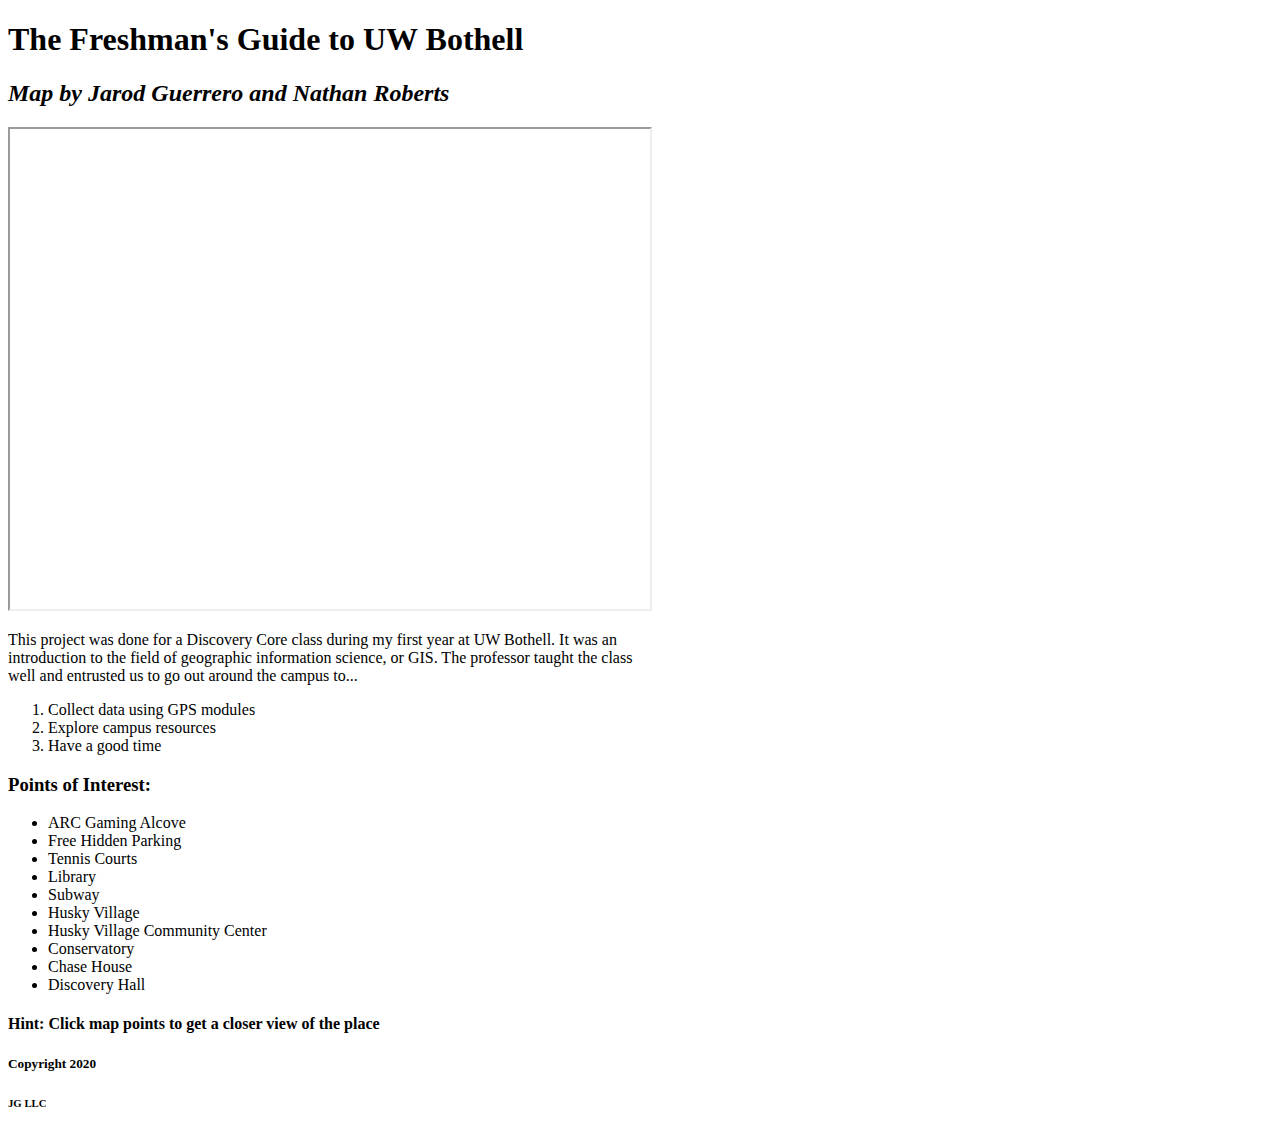
<file: homepage.html>
<!-- CSS 481 HW1: Jarod Guerrero 1/24/2020 -->

<!DOCTYPE HTML>
<html lang="en">
	<head>
		<title>The Freshman's Guide to UW Bothell</title>
	</head>

<!-- BODY -->
<body bdcolor=#eeeeee>
	<h1><b>The Freshman's Guide to UW Bothell</b></h1>
	<h2><i>Map by Jarod Guerrero and Nathan Roberts</i></h2>

	<iframe src="https://www.google.com/maps/d/u/0/embed?mid=134VhlPN0j0_DDjikUD3W9FFmt2Y" width="640" height="480"></iframe>
	<br>

	<p style="margin-right:50%">This project was done for a Discovery Core class during my first year at UW Bothell. It was an introduction to the field of geographic information science, or GIS. The professor taught the class well and entrusted us to go out around the campus to...
		<ol>
			<li>Collect data using GPS modules</li>
			<li>Explore campus resources</li>
			<li>Have a good time</li>
		</ol>
	</p>

	<h3>Points of Interest:</h3>
	<ul>
		<li>ARC Gaming Alcove</li>
		<li>Free Hidden Parking</li>
		<li>Tennis Courts</li>
		<li>Library</li>
		<li>Subway</li>
		<li>Husky Village</li>
		<li>Husky Village Community Center</li>
		<li>Conservatory</li>
		<li>Chase House</li>
		<li>Discovery Hall</li>
	</ul>
	
	<h4>Hint: Click map points to get a closer view of the place</h4>
	
	<h5>Copyright 2020</h5>
	<h6>JG LLC</h6>
</body>
</file>
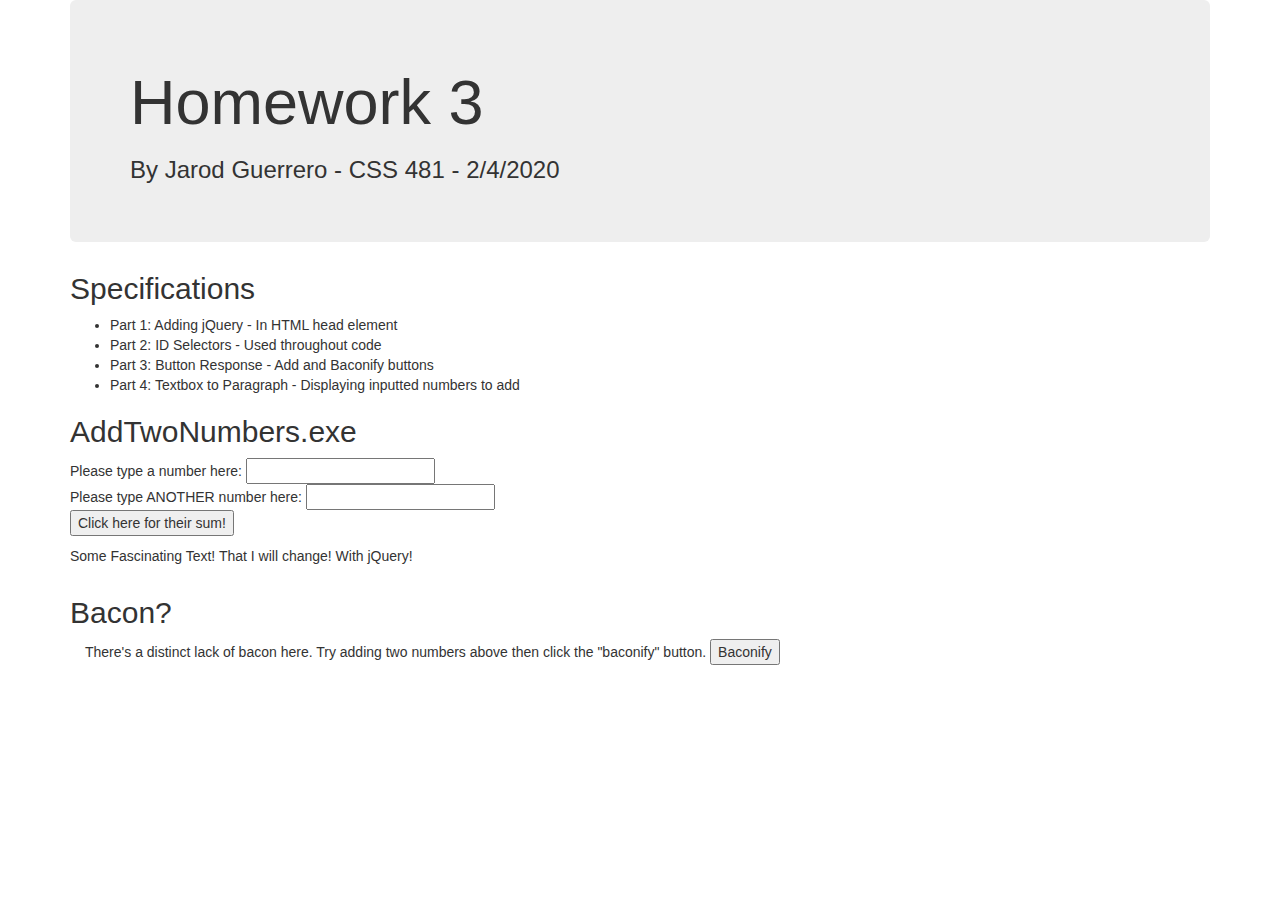
<file: Homework3.html>
<!doctype html>
<html lang="en">

<head>
    <meta charset="utf-8">
    <title>jQuery Template</title>
    <script type="text/javascript" src="https://ajax.googleapis.com/ajax/libs/jquery/1.11.3/jquery.min.js"></script>

    <!-- Latest compiled and minified CSS -->
    <link rel="stylesheet" href="https://maxcdn.bootstrapcdn.com/bootstrap/3.4.1/css/bootstrap.min.css">

    <!-- jQuery library -->
    <script src="https://ajax.googleapis.com/ajax/libs/jquery/3.4.1/jquery.min.js"></script>

    <!-- Latest compiled JavaScript -->
    <script src="https://maxcdn.bootstrapcdn.com/bootstrap/3.4.1/js/bootstrap.min.js"></script>

    <!-- Bacon Ipsum: Generates Lorem Ipsum-like text -->
    <script src="http://cdn.baconipsum.com/api/jquery-BaconIpsum.js"></script>

    <!-- Use included jquery.min.js if CDN not available -->
    <script type="text/javascript">
        if (typeof jQuery == 'undefined') {
            document.write(unescape("<script src='jquery.min.js' type='text/javascript'><\/script>"));
        }

    </script>
    <script type="text/javascript">
        var sum = 0;
        $(document).ready(function() {
            alert('Gadzooks! It worked!');
            $("#btnSumNumbers").click(function() {
                //alert("Made it to the click handler");
                var num1AsString = $("#firstNum").val();
                var num1AsNumber = parseFloat(num1AsString);

                console.log("firstNum (as string): >>" + num1AsString + "<<");
                console.log("firstNum (as number): >>" + num1AsNumber + "<<");

                var num2AsString = $("#secondNum").val();
                var num2AsNumber = parseFloat(num2AsString);

                console.log("secondNum (as string): >>" + num2AsString + "<<");
                console.log("secondNum (as number): >>" + num2AsNumber + "<<");

                if (isNaN(num1AsNumber)) {
                    alert("Error: num1 not a number");
                    console.log("Error: num1 not a number");
                } else if (isNaN(num2AsNumber)) {
                    alert("Error: num2 not a number");
                    console.log("Error: num2 not a number");
                } else {
                    sum = num1AsNumber + num2AsNumber;
                    console.log("Sum is: " + sum);
                    $("#msgHere").html("WASSSSSUUUUUUUP, " + num1AsString + " + " + num2AsString + " is: " + sum + "<br/>");

                    sum = (num1AsNumber + num2AsNumber);
                    console.log("sum (as number): >>" + sum + "<<");
                    console.log("sum (as number, right here): >>" + (num1AsNumber + num2AsNumber) + "<<");
                    console.log("sum (as number, right here, no parens): >>" + num1AsNumber + num2AsNumber + "<<");
                    console.log(); // blank line, for readability
                    console.log("Nifty trick: num1AsNumber is a " + (typeof num1AsNumber) + "; num1AsString is a " + typeof num1AsString);
                }
            });

            // Create bacon paragraphs based on sum variable
            $("#baconify").click(function() {
                if (sum > 0) { // Added two numbers
                    console.log("Creating " + sum + " bacon ipsum paragraphs.");
                    //$("#baconify").hide();

                    // Clear HTML first
                    $("#paragraphsToAdd").html("");
                    $("#paragraphsToAdd").BaconIpsum({
                        type: 'all-meat',
                        paras: sum
                    });
                } else { //
                    console.log("Error: Add two numbers first");
                    alert("Add two numbers first.\nHint: They denote how many paragraphs to generate");
                }
            });
        });

    </script>
</head>

<body>
    <div class="container">
        <div class="jumbotron">
            <h1>Homework 3</h1>
            <h3>By Jarod Guerrero - CSS 481 - 2/4/2020 </h3>
        </div>
        <div class="form">
            <h2>Specifications</h2>
            <ul>
                <li>Part 1: Adding jQuery - In HTML head element</li>
                <li>Part 2: ID Selectors - Used throughout code</li>
                <li>Part 3: Button Response - Add and Baconify buttons</li>
                <li>Part 4: Textbox to Paragraph - Displaying inputted numbers to add</li>
            </ul>
        </div>

        <h2>AddTwoNumbers.exe</h2>
        <form>
            <p>Please type a number here: <input type="text" id="firstNum"> <br />
                Please type ANOTHER number here: <input type="text" id="secondNum"> <br /><input type="button" id="btnSumNumbers" value="Click here for their sum!">
            </p>
        </form>
        <p id="msgHere">Some Fascinating Text! That I will change! With jQuery!</p>
    </div>


    <div class="container">
        <h2>Bacon?</h2>
        <div id="paragraphsToAdd" class="container-fluid">
            There's a distinct lack of bacon here. Try adding two numbers above then click the "baconify" button.
            <input type="button" id="baconify" value="Baconify">
        </div>
    </div>
</body>

</html>
</file>
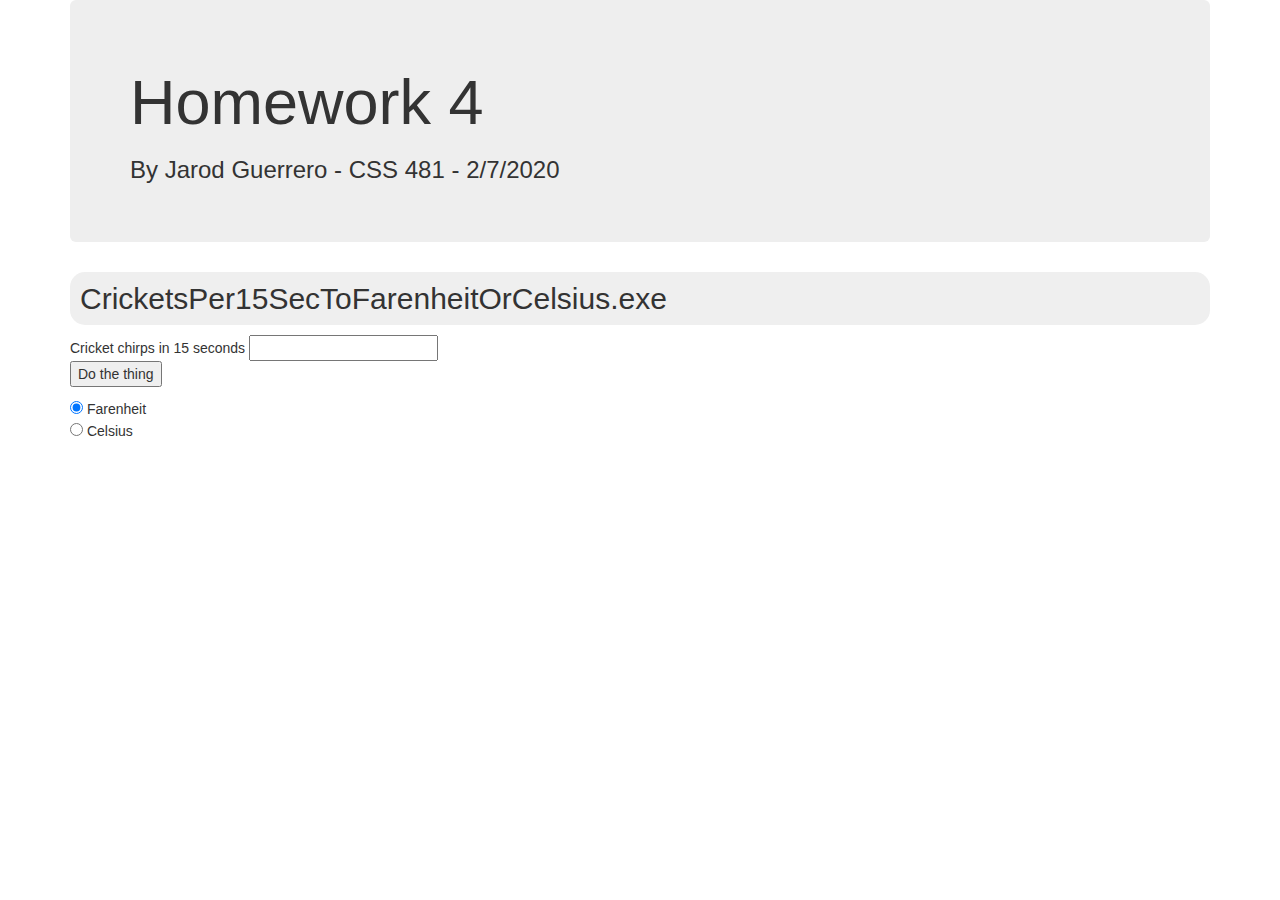
<file: Homework4.html>
<!doctype html>
<html lang="en">

<head>
    <meta charset="utf-8">
    <title>Homework 4</title>

    <!-- Latest compiled and minified CSS -->
    <link rel="stylesheet" href="https://maxcdn.bootstrapcdn.com/bootstrap/3.4.1/css/bootstrap.min.css">

    <!-- jQuery library -->
    <script src="https://ajax.googleapis.com/ajax/libs/jquery/3.4.1/jquery.min.js"></script>

    <!-- Latest compiled JavaScript -->
    <script src="https://maxcdn.bootstrapcdn.com/bootstrap/3.4.1/js/bootstrap.min.js"></script>

    <!-- Bacon Ipsum: Generates Lorem Ipsum-like text -->
    <script src="http://cdn.baconipsum.com/api/jquery-BaconIpsum.js"></script>

    <!-- Use included jquery.min.js if CDN not available -->
    <script type="text/javascript">
        if (typeof jQuery == 'undefined') {
            document.write(unescape("<script src='jquery.min.js' type='text/javascript'><\/script>"));
        }
    </script>
    
    <style>
        body {
            background-image: url('https://media2.giphy.com/media/3osxYjBklebbRBz10A/giphy.gif');
        }
        h2 {
            background-color: #EFEFEF;
            border-radius: 15px;
            padding: 10px;
        }
    </style>
    
    <script type="text/javascript">
        $(document).ready(function() {
            $("#convert").click(function() {
                var chirps = $("#cricketChirps").val();
                var chirpsAsString = parseFloat(chirps);
                
                var FarenheitOrCelsius = $('input:radio[name=temp]:checked').val();
                
                console.log("Inputted chirps: " + chirpsAsString);
                
                if(isNaN(chirps)) 
                {
                    alert("Please type in the number of cricket chirps in 15 seconds")
                    console.log("Error: Invalid cricket chirp input");
                }
                else // do temperature conversion for farenheit
                {
                    chirps = (+chirps + 40) / 4;
                    console.log("temp f: " + chirps);
                    // choose one to output
                    // Round to nearest .5 degree by
                    // multiplying by two and rounding, then dividing by 2
                    // Reference: https://alvinalexander.com/source-code/java-method-round-float-nearest-half-value
                    if (FarenheitOrCelsius == "F") {
                        chirps = Math.round(+chirps * 2) / 2.0;
                        $("#output").html("The temperature is " + chirps + "°F");
                    } else {
                        chirps = (Math.round(2 * (+chirps - 32) * (5/9)) / 2.0).toFixed(1);
                        $("#output").html("The temperature is " + chirps + "°C");
                    }    
                }
            });
        });
    </script>
</head>

<body>
    <div class="container">
        
        <div class="jumbotron">
            <h1>Homework 4</h1>
            <h3>By Jarod Guerrero - CSS 481 - 2/7/2020 </h3>
        </div>

        <h2>CricketsPer15SecToFarenheitOrCelsius.exe</h2>
        <form>
            <p>Cricket chirps in 15 seconds <input type="text" id="cricketChirps">
                <br>
                <input type="button" id="convert" value="Do the thing">
            </p>
            
            <p>
            <input type="radio" name="temp" value="F" checked> Farenheit <br>
                <input type="radio" name="temp" value="C"> Celsius
            </p>
        </form>
        <p id="output"></p>
    </div>
</body>

</html>
</file>
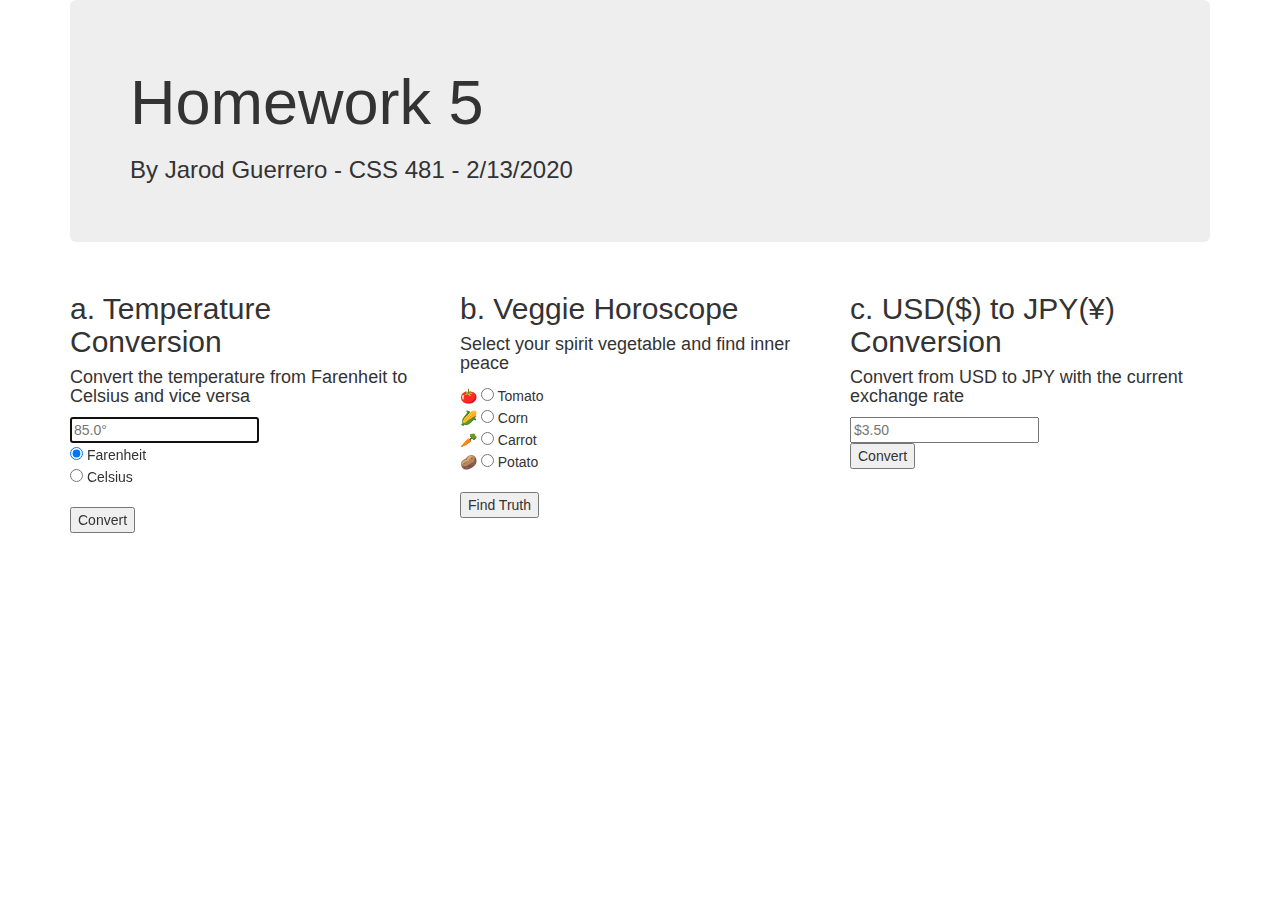
<file: Homework5.html>
<!doctype html>
<html lang="en">

<head>
    <meta charset="utf-8">
    <title>Homework 5</title>

    <!-- Latest compiled and minified Boostrap CSS -->
    <link rel="stylesheet" href="https://maxcdn.bootstrapcdn.com/bootstrap/3.4.1/css/bootstrap.min.css">

    <!-- jQuery library -->
    <script src="https://ajax.googleapis.com/ajax/libs/jquery/3.4.1/jquery.min.js"></script>

    <!-- Latest compiled JavaScript -->
    <script src="https://maxcdn.bootstrapcdn.com/bootstrap/3.4.1/js/bootstrap.min.js"></script>

    <!-- Use included jquery.min.js if CDN not available -->
    <script type="text/javascript">
        if (typeof jQuery == 'undefined') {
            document.write(unescape("<script src='jquery.min.js' type='text/javascript'><\/script>"));
        }

    </script>

    <!-- Temperature Conversion Script -->
    <script>
        $(document).ready(function() {
            // Part 1A
            $("#convertTemp").click(function() {
                var temp = $("#tempInput").val();
                var FarenheitOrCelsius = $('input:radio[name=temp]:checked').val();

                console.log("Inputted Temperature: " + temp);

                if (FarenheitOrCelsius == "F") {
                    // Celsius to Farenheit
                    temp = +temp * (9 / 5) + 32;
                    $("#tempOutput").html("The temperature is " + temp.toFixed(2) + "°F");
                } else {
                    temp = (+temp - 32) * (5 / 9);
                    $("#tempOutput").html("The temperature is " + temp.toFixed(2) + "°C");
                }

            });

            // Part 1B
            $("#vegeFeedback").click(function() {
                var choice = $('input:radio[name=veg]:checked').val();
                console.log("Vege choice: " + choice)
                if (choice == "Tomato") {
                    alert("Abundance - You have a lot to offer.\nSome will be receptive, but\nothers may need more time to ripen.");
                } else if (choice == "Corn") {
                    alert("Growth - You will flourish in\nyour day to day activities,\nsometimes leaving behind a husk.");
                } else if (choice == "Carrot") {
                    alert("Foresight - You can sense events that\nmay be going on in others' lives.\nYou are more accepting of\ntheir attitudes.");
                } else if (choice == "Potato") {
                    alert("Leisure - You slack often, but\nit's simply time spent elsewhere.");
                } else {
                    alert("Please pick a spirit vegetable");
                }
            });

            // Part 1C                     
            $("#convertUSD").click(function() {
                const url = 'https://api.exchangeratesapi.io/latest?base=USD';
                fetch(url)
                    .then(
                        function(response) {
                            if (response.status !== 200) {
                                console.log('Error with API')
                                return;
                            }
                            response.json().then(function(data) {
                                console.log("Current USD to JPY Rate = " + data.rates.JPY);
                                // Do conversion here
                                var newMoney = $("#usdInput").val() * +data.rates.JPY;
                                $("#USDtoJPY").html("¥" + Math.round(newMoney));
                            });
                        }
                    )
            });
        });

    </script>

    <style>
        /* --- Hide Arrows from Number Input Box ---
        /* Chrome, Safari, Edge, Opera */
        input::-webkit-outer-spin-button,
        input::-webkit-inner-spin-button {
            -webkit-appearance: none;
            margin: 0;
        }

        /* Firefox */
        input[type=number] {
            -moz-appearance: textfield;
        }

    </style>
</head>

<body>
    <div class="container">
        <div class="jumbotron">
            <h1>Homework 5</h1>
            <h3>By Jarod Guerrero - CSS 481 - 2/13/2020</h3>
        </div>


        <div class="row">
            <div class="col-lg-4">
                <h2>a. Temperature Conversion</h2>
                <h4>Convert the temperature from Farenheit to Celsius and vice versa</h4>
                <input type="number" id="tempInput" autofocus pattern="^\d*\.?\d*$" placeholder="85.0°">
                <br>
                <input type="radio" name="temp" value="F" checked> Farenheit
                <br>
                <input type="radio" name="temp" value="C"> Celsius
                <br><br>
                <input type="button" id="convertTemp" value="Convert">
                <p id="tempOutput"></p>
            </div>
            <div class="col-lg-4">
                <h2>b. Veggie Horoscope</h2>
                <h4>Select your spirit vegetable and find inner peace</h4>

                🍅 <input type="radio" name="veg" value="Tomato"> Tomato<br>
                🌽 <input type="radio" name="veg" value="Corn"> Corn<br>
                🥕 <input type="radio" name="veg" value="Carrot"> Carrot<br>
                🥔 <input type="radio" name="veg" value="Potato"> Potato<br>
                <br>
                <button id="vegeFeedback">Find Truth</button>
            </div>

            <div class="col-lg-4">
                <h2>c. USD($) to JPY(¥) Conversion</h2>
                <h4>Convert from USD to JPY with the current exchange rate</h4>
                <input type="number" id="usdInput" pattern="^\d+(\.|\,)\d{2}$" placeholder="$3.50">
                <br>
                <input type="button" id="convertUSD" value="Convert">
                <p id="USDtoJPY"></p>
            </div>
        </div>
    </div>

</body>

</html>
</file>
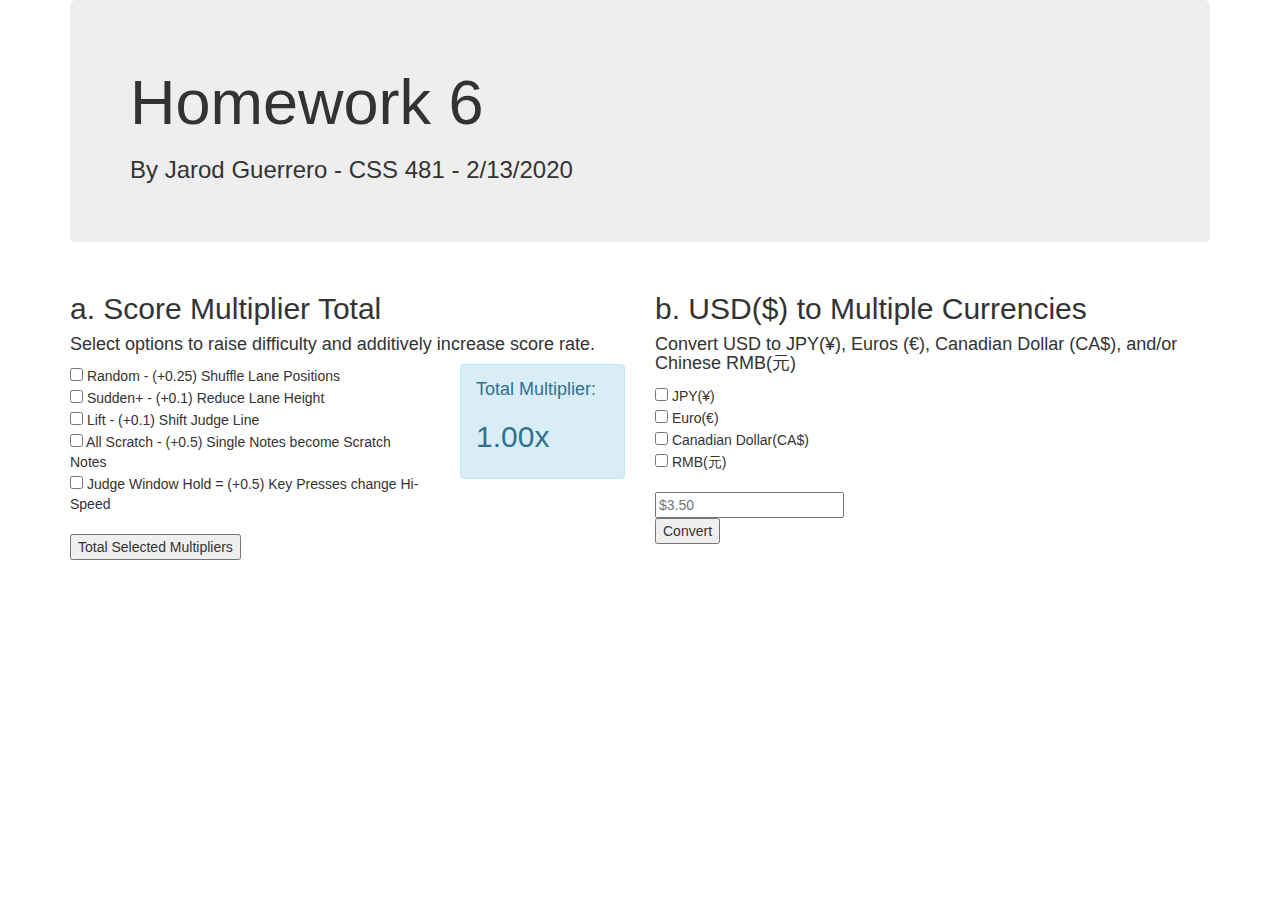
<file: Homework6.html>
<!doctype html>
<html lang="en">

<head>

</head>
<meta charset="utf-8">
<title>Homework 5</title>

<!-- Latest compiled and minified Boostrap CSS -->
<link rel="stylesheet" href="https://maxcdn.bootstrapcdn.com/bootstrap/3.4.1/css/bootstrap.min.css">

<!-- jQuery library -->
<script src="https://ajax.googleapis.com/ajax/libs/jquery/3.4.1/jquery.min.js"></script>

<!-- Latest compiled JavaScript -->
<script src="https://maxcdn.bootstrapcdn.com/bootstrap/3.4.1/js/bootstrap.min.js"></script>

<!-- Use included jquery.min.js if CDN not available -->
<script type="text/javascript">
    if (typeof jQuery == 'undefined') {
        document.write(unescape("<script src='jquery.min.js' type='text/javascript'><\/script>"));
    }

</script>

<style>
    /* --- Hide Arrows from Number Input Box ---
        /* Chrome, Safari, Edge, Opera */
    input::-webkit-outer-spin-button,
    input::-webkit-inner-spin-button {
        -webkit-appearance: none;
        margin: 0;
    }

    /* Firefox */
    input[type=number] {
        -moz-appearance: textfield;
    }

</style>

<script>
    // Main checkbox logic script
    $(document).ready(function() {
        // Part 1A
        $("#total").click(function() {
            var total = 1.0;
            $('input:checkbox[name=options]:checked').each(function() {
                total += parseFloat($(this).val());
            });
            $("#rate").html(total.toFixed(2) + "x");
        });

        // Part 1B                     
        $("#convert").click(function() {
            const url = 'https://api.exchangeratesapi.io/latest?base=USD';
            fetch(url)
                .then(
                    function(response) {
                        if (response.status !== 200) {
                            console.log('Error with API')
                            return;
                        }
                        response.json().then(function(data) {
                            // Parse Actual Data
                            var conversionString = "";
                            // Print selected rates
                            $('input:checkbox[name=Currency]:checked').each(function() {
                                console.log($(this).val() + " rate = " + data.rates[$(this).val()]);
                                var newMoney = $('#usdInput').val() * +data.rates[$(this).val()];
                                console.log(newMoney);
                                conversionString = conversionString.concat(Math.round(newMoney), " ", $(this).attr("data-lbl"), "<br>");
                            });
                            console.log(conversionString);
                            $('#out').html(conversionString);
                        });
                    }
                )
        });
    });

</script>


<body>
    <div class="container">
        <div class="jumbotron">
            <h1>Homework 6</h1>
            <h3>By Jarod Guerrero - CSS 481 - 2/13/2020</h3>
        </div>

        <div class="row">

            <div class="col-lg-6">
                <h2>a. Score Multiplier Total</h2>
                <h4>Select options to raise difficulty and additively increase score rate.</h4>
                <div class="row">
                    <div class="col-lg-8">
                        <input type="checkbox" name="options" value=0.25> Random - (+0.25) Shuffle Lane Positions
                        <br>
                        <input type="checkbox" name="options" value=0.1> Sudden+ - (+0.1) Reduce Lane Height
                        <br>
                        <input type="checkbox" name="options" value=0.1> Lift - (+0.1) Shift Judge Line
                        <br>
                        <input type="checkbox" name="options" value=0.5> All Scratch - (+0.5) Single Notes become Scratch Notes
                        <br>
                        <input type="checkbox" name="options" value=0.5>
                        Judge Window Hold = (+0.5) Key Presses change Hi-Speed
                        <br><br>
                        <input type="button" id="total" value="Total Selected Multipliers">
                    </div>
                    <div class="col-lg-4">
                        <div class="alert alert-info" role="alert">
                            <h4 style="text-align: left">Total Multiplier:</h4>
                            <h2 id="rate">1.00x</h2>
                        </div>
                    </div>
                </div>
            </div>

            <div class="col-lg-6">
                <h2>b. USD($) to Multiple Currencies</h2>
                <h4>Convert USD to JPY(¥), Euros (€), Canadian Dollar (CA$), and/or Chinese RMB(元)</h4>
                <div class="row">
                    <div class="col-lg-4">
                        <input type="checkbox" name="Currency" data-lbl="Japanese Yen(¥)" value="JPY"> JPY(¥)
                        <br>
                        <input type="checkbox" name="Currency" data-lbl="Euros(€)" id="Euro" value="EUR"> Euro(€)
                        <br>
                        <input type="checkbox" name="Currency" data-lbl="Canadian Dollars(CA$)" id="CAD" value="CAD"> Canadian Dollar(CA$)
                        <br>
                        <input type="checkbox" name="Currency" data-lbl="Chinese RMB(元)" id="RMB" value="CNY"> RMB(元)
                        <br><br>
                        <input type="number" id="usdInput" pattern="^\d+(\.|\,)\d{2}$" placeholder="$3.50">
                        <input type="button" id="convert" value="Convert">
                    </div>
                    <div class="col-lg-8">
                        <p id="out"></p>
                    </div>
                </div>
            </div>

        </div>
    </div>
</body>

</html>
</file>
